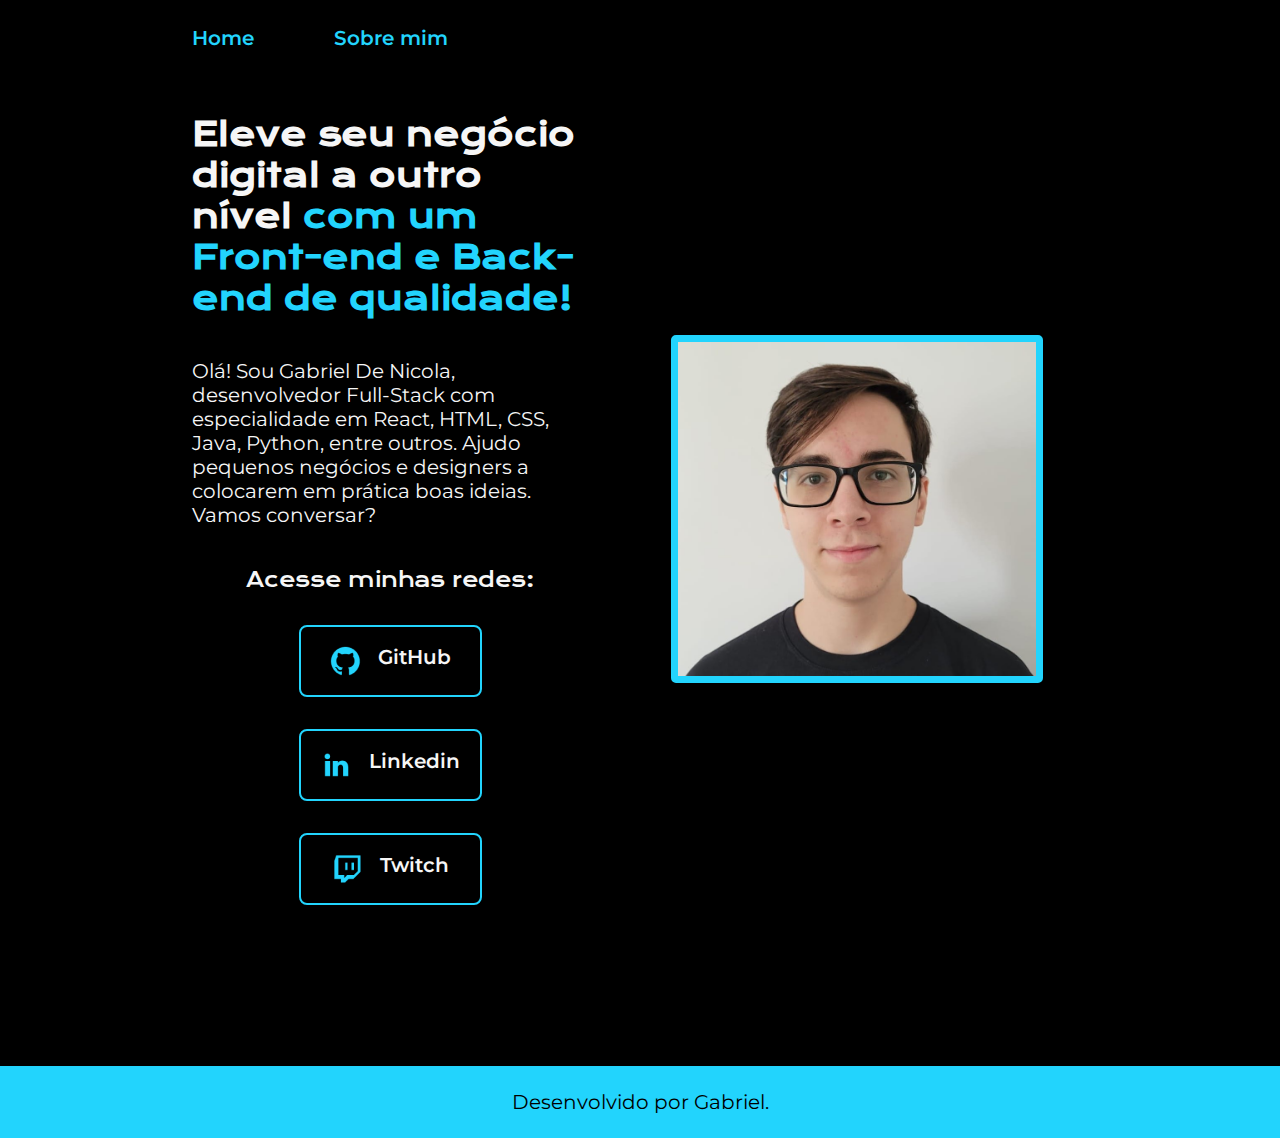
<file: index.html>
<!DOCTYPE html>
<html lang="pt-br">
<head>
    <meta charset="UTF-8">
    <meta http-equiv="X-UA-Compatible" content="IE=edge">
    <meta name="viewport" content="width=device-width, initial-scale=1.0">
    <title>Portfólio</title>
    <link rel="stylesheet" href="./css/style.css">
</head>
<body>
    <header class="cabecalho">
        <nav class="cabecalho__menu">
            <a class="cabecalho__menu__link" href="index.html">Home</a>
            <a class="cabecalho__menu__link" href="about.html">Sobre mim</a>
        </nav>
    </header>
    <main class="apresentacao">
        <section class="apresentacao__conteudo">
            <h1 class="apresentacao__conteudo__titulo">Eleve seu negócio digital a outro nível <strong class="titulo-destaque">com um Front-end e Back-end de qualidade!</strong></h1>
            <p class="apresentacao__conteudo__texto">Olá! Sou Gabriel De Nicola, desenvolvedor Full-Stack com especialidade em React, HTML, CSS, Java, Python, entre outros. Ajudo pequenos negócios e designers a colocarem em prática boas ideias. Vamos conversar?</p>
            <div class="apresentacao__links">
                <h2 class="apresentacao__links__subtitulo">Acesse minhas redes:</h2>
                <a class="apresentacao__links__navegacao" href="https://github.com/DeNicola01"><img src="./assets/github.png">GitHub</a>
                <a class="apresentacao__links__navegacao" href="https://www.linkedin.com/in/gabriel-de-nicola-gonçalves-36ab1a234/"><img src="./assets/linkedin.png">Linkedin</a>
                <a class="apresentacao__links__navegacao" href="https://www.twitch.tv/denicola"><img src="./assets/twitch.png">Twitch</a>
            </div>
        </section>
        <img class="apresentacao__imagem" src="./assets/gabriel.jpeg" alt="Foto do Gabriel">
    </main>
    <footer>
        <p class="rodape">Desenvolvido por Gabriel.</p>
    </footer>
</body>
</html>
</file>
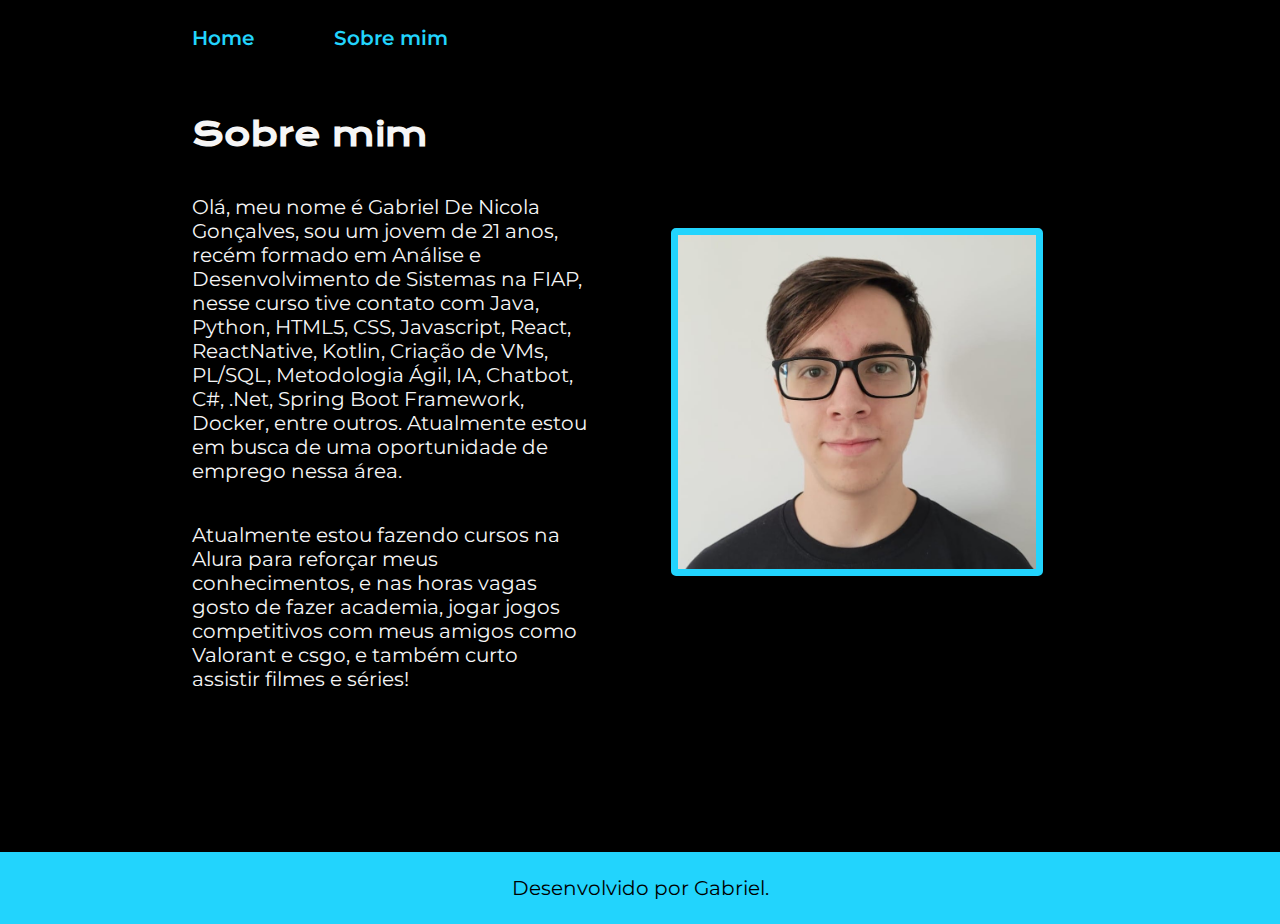
<file: about.html>
<!DOCTYPE html>
<html lang="pt-br">
<head>
    <meta charset="UTF-8">
    <meta http-equiv="X-UA-Compatible" content="IE=edge">
    <meta name="viewport" content="width=device-width, initial-scale=1.0">
    <title>Sobre mim</title>
    <link rel="stylesheet" href="./css/style.css">
</head>
<body>
    <header class="cabecalho">
        <nav class="cabecalho__menu">
            <a class="cabecalho__menu__link" href="index.html">Home</a>
            <a class="cabecalho__menu__link" href="about.html">Sobre mim</a>
        </nav>
    </header>
    <main class="apresentacao">
        <section class="apresentacao__conteudo">
            <h1 class="apresentacao__conteudo__titulo">Sobre mim</h1>
            <p class="apresentacao__conteudo__texto">Olá, meu nome é Gabriel De Nicola Gonçalves, sou um jovem de 21 anos, recém formado em Análise e Desenvolvimento de Sistemas na FIAP, nesse curso tive contato com Java, Python, HTML5, CSS, Javascript, React, ReactNative, Kotlin, Criação de VMs, PL/SQL, Metodologia Ágil, IA, Chatbot, C#, .Net, Spring Boot Framework, Docker, entre outros. Atualmente estou em busca de uma oportunidade de emprego nessa área.</p>
            <p class="apresentacao__conteudo__texto">Atualmente estou fazendo cursos na Alura para reforçar meus conhecimentos, e nas horas vagas gosto de fazer academia, jogar jogos competitivos com meus amigos como Valorant e csgo, e também curto assistir filmes e séries!</p>
        </section>
        <img class="apresentacao__imagem" src="./assets/gabriel.jpeg" alt="Foto do Gabriel">
    </main>
    <footer>
        <p class="rodape">Desenvolvido por Gabriel.</p>
    </footer>
</body>
</html>
</file>
<file: css/style.css>
@import url('https://fonts.googleapis.com/css2?family=Krona+One&family=Montserrat:ital,wght@0,400;1,600&display=swap');


:root {
    --cor-primaria: #000000;
    --cor-secundaria: #F6F6F6;
    --cor-terciaria: #22D4FD;
    --cor-hover: #272727;

    --fonte-primaria: 'Krona one', sans-serif;
    --fonte-secundaria: 'Montserrat', sans-serif;
}

* {
    margin: 0;
    padding: 0;
}

body {
    box-sizing: border-box;
    background-color: var(--cor-primaria);
    color: var(--cor-secundaria);
}

.cabecalho {
    padding: 2% 0 0 15%;

}

.cabecalho__menu {
    display: flex;
    gap: 80px;
}

.cabecalho__menu__link {
    font-family: var(--fonte-secundaria);
    font-weight: 600;
    font-size: 1.25rem;
    color: var(--cor-terciaria);
    text-decoration: none;
}

.apresentacao {
    padding: 5% 15%;
    display: flex;
    align-items: center;
    justify-content: space-between;
    gap: 82px;
}

.apresentacao__conteudo {
    width: 50%;
    display: flex;
    flex-direction: column;
    gap: 40px;
}

.apresentacao__conteudo__titulo {
    font-size: 2rem;
    font-family: var(--fonte-primaria);
}

.titulo-destaque {
    color: var(--cor-terciaria);
}

.apresentacao__conteudo__texto {
    font-size: 1.25rem;
    font-family: var(--fonte-secundaria);
    font-weight: 400;
}

.apresentacao__links {
    display: flex;
    justify-content: space-between;
    flex-direction: column;
    align-items: center;
    gap: 32px;
}

.apresentacao__links__subtitulo {
    font-family: var(--fonte-primaria);
    font-weight: 400;
    font-size: 1.25rem;
}

.apresentacao__links__navegacao {
    display: flex;
    justify-content: center;
    gap: 16px;
    width: 45%;
    text-align: center;
    border-radius: 8px;
    font-size: 1.25rem;
    padding: 18px 0;
    text-decoration: none;
    color: var(--cor-secundaria);
    font-family: var(--fonte-secundaria);
    font-weight: 600;
    border: 2px solid var(--cor-terciaria);
}

.apresentacao__links__navegacao:hover {
    background-color: var(--cor-hover);
}

.apresentacao__imagem {
    width: 40%;
    margin-right: 5%;
    border: 7.5px solid var(--cor-terciaria);
    border-radius: 5px;
}

.rodape {
    font-family: var(--fonte-secundaria);
    font-weight: 400;
    font-size: 1.25rem;
    text-align: center;
    background-color: var(--cor-terciaria);
    color: var(--cor-primaria);
    padding: 24px;
    margin-top: 7.6%;
}

@media (max-width: 1200px) {
    .cabecalho {
        padding: 10%;
    }

    .cabecalho__menu{
        justify-content: center;
    }

    .apresentacao {
        flex-direction: column-reverse;
        padding: 5%;
    }

    .apresentacao__conteudo {
        width: auto;
    }

    .apresentacao__imagem {
        width: 62%;
    }
}
</file>
